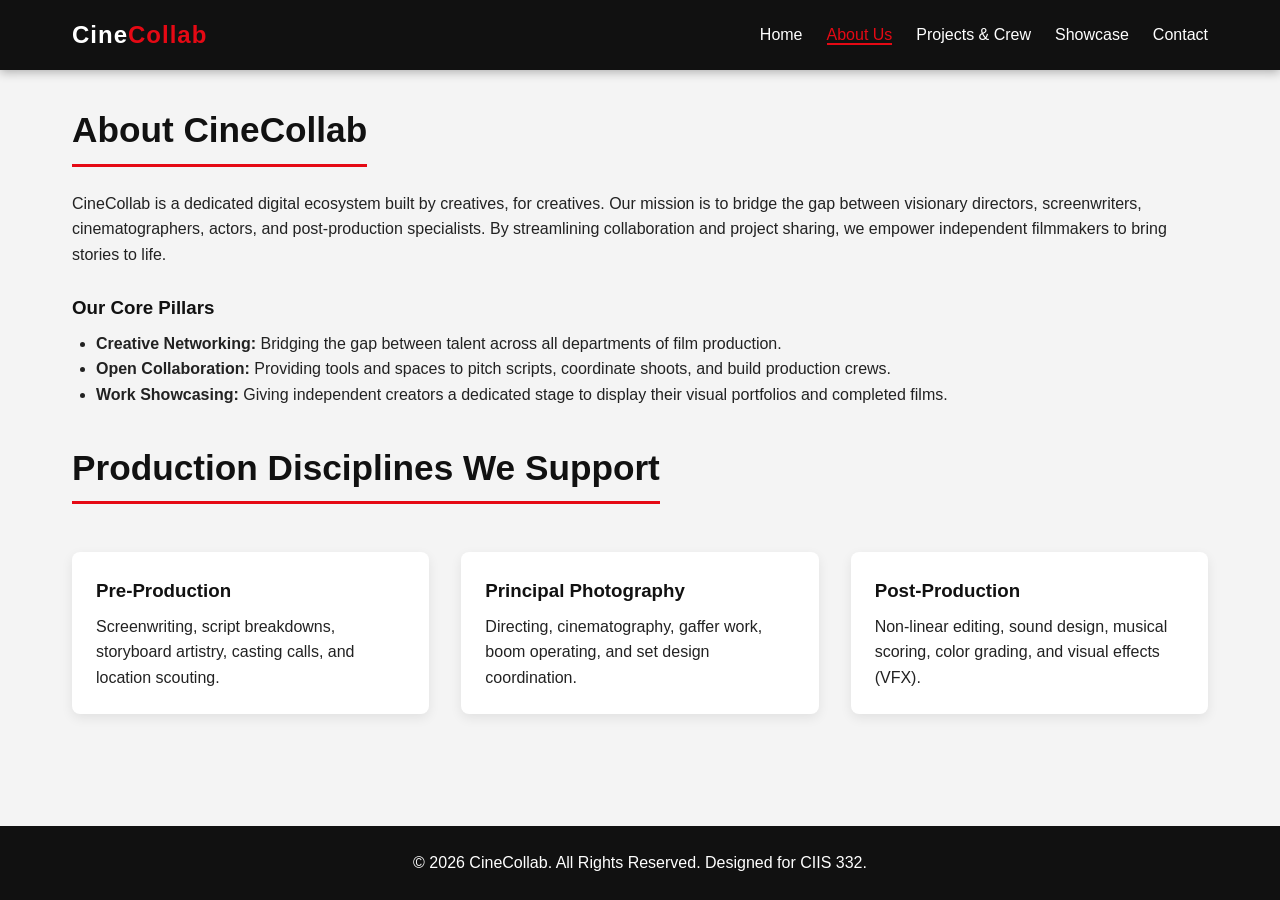
<file: about.html>
<!DOCTYPE html>
<html lang="en">
<head>
    <meta charset="UTF-8">
    <meta name="viewport" content="width=device-width, initial-scale=1.0">
    <title>CineCollab - About Us</title>
    <link rel="stylesheet" href="styles.css">
</head>
<body>
    <header>
        <nav class="navbar">
            <div class="logo"><a href="index.html">Cine<span>Collab</span></a></div>
            <ul class="nav-links">
                <li><a href="index.html">Home</a></li>
                <li><a href="about.html">About Us</a></li>
                <li><a href="services.html">Projects & Crew</a></li>
                <li><a href="portfolio.html">Showcase</a></li>
                <li><a href="contact.html">Contact</a></li>
            </ul>
        </nav>
    </header>

    <main class="container">
        <h2 class="page-title">About CineCollab</h2>
        <p>CineCollab is a dedicated digital ecosystem built by creatives, for creatives. Our mission is to bridge the gap between visionary directors, screenwriters, cinematographers, actors, and post-production specialists. By streamlining collaboration and project sharing, we empower independent filmmakers to bring stories to life.</p>
        
        <br>
        <h3 style="color: var(--primary-color);">Our Core Pillars</h3>
        <ul style="margin-left: 1.5rem; margin-top: 0.5rem; margin-bottom: 2rem;">
            <li><strong>Creative Networking:</strong> Bridging the gap between talent across all departments of film production.</li>
            <li><strong>Open Collaboration:</strong> Providing tools and spaces to pitch scripts, coordinate shoots, and build production crews.</li>
            <li><strong>Work Showcasing:</strong> Giving independent creators a dedicated stage to display their visual portfolios and completed films.</li>
        </ul>

        <h2 class="page-title">Production Disciplines We Support</h2>
        <div class="grid-3">
            <div class="card">
                <div class="card-body">
                    <h3>Pre-Production</h3>
                    <p>Screenwriting, script breakdowns, storyboard artistry, casting calls, and location scouting.</p>
                </div>
            </div>
            <div class="card">
                <div class="card-body">
                    <h3>Principal Photography</h3>
                    <p>Directing, cinematography, gaffer work, boom operating, and set design coordination.</p>
                </div>
            </div>
            <div class="card">
                <div class="card-body">
                    <h3>Post-Production</h3>
                    <p>Non-linear editing, sound design, musical scoring, color grading, and visual effects (VFX).</p>
                </div>
            </div>
        </div>
    </main>

    <footer>
        <p>&copy; 2026 CineCollab. All Rights Reserved. Designed for CIIS 332.</p>
    </footer>
    <script src="script.js"></script>
</body>
</html>
</file>
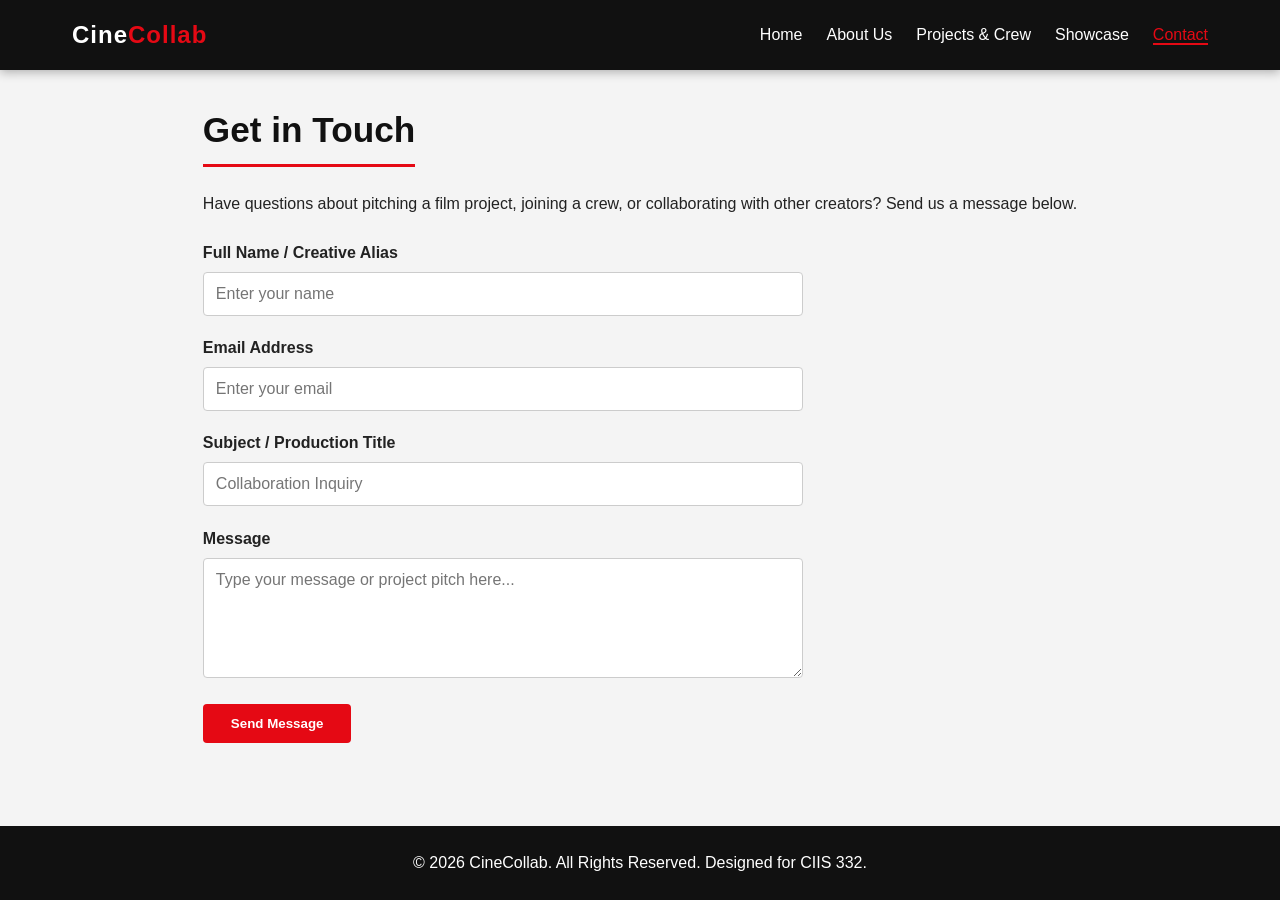
<file: contact.html>
<!DOCTYPE html>
<html lang="en">
<head>
    <meta charset="UTF-8">
    <meta name="viewport" content="width=device-width, initial-scale=1.0">
    <title>CineCollab - Contact Us</title>
    <link rel="stylesheet" href="styles.css">
</head>
<body>
    <header>
        <nav class="navbar">
            <div class="logo"><a href="index.html">Cine<span>Collab</span></a></div>
            <ul class="nav-links">
                <li><a href="index.html">Home</a></li>
                <li><a href="about.html">About Us</a></li>
                <li><a href="services.html">Projects & Crew</a></li>
                <li><a href="portfolio.html">Showcase</a></li>
                <li><a href="contact.html">Contact</a></li>
            </ul>
        </nav>
    </header>

    <main class="container">
        <h2 class="page-title">Get in Touch</h2>
        <p>Have questions about pitching a film project, joining a crew, or collaborating with other creators? Send us a message below.</p>

        <div style="max-width: 600px; margin-top: 1.5rem;">
            <form id="contactForm">
                <div class="form-group">
                    <label for="fullName">Full Name / Creative Alias</label>
                    <input type="text" id="fullName" placeholder="Enter your name" required>
                </div>
                <div class="form-group">
                    <label for="emailAddress">Email Address</label>
                    <input type="email" id="emailAddress" placeholder="Enter your email" required>
                </div>
                <div class="form-group">
                    <label for="subject">Subject / Production Title</label>
                    <input type="text" id="subject" placeholder="Collaboration Inquiry" required>
                </div>
                <div class="form-group">
                    <label for="message">Message</label>
                    <textarea id="message" placeholder="Type your message or project pitch here..." required></textarea>
                </div>
                <button type="submit" class="btn" style="border: none; cursor: pointer;">Send Message</button>
            </form>
            <div id="formFeedback" style="margin-top: 1rem; display: none;"></div>
        </div>
    </main>

    <footer>
        <p>&copy; 2026 CineCollab. All Rights Reserved. Designed for CIIS 332.</p>
    </footer>
    <script src="script.js"></script>
</body>
</html>
</file>
<file: styles.css>
/* RESET AND GLOBAL STYLES */
* {
    margin: 0;
    padding: 0;
    box-sizing: border-box;
    font-family: 'Segoe UI', Tahoma, Geneva, Verdana, sans-serif;
}

:root {
    --primary-color: #111111;
    --secondary-color: #1a1a1a;
    --accent-color: #e50914; /* Cinematic Red Accent */
    --bg-light: #f4f4f4;
    --text-dark: #222222;
    --text-muted: #666666;
    --white: #ffffff;
}

body {
    background-color: var(--bg-light);
    color: var(--text-dark);
    line-height: 1.6;
    display: flex;
    flex-direction: column;
    min-height: 100vh;
}

/* NAVIGATION BAR */
header {
    background-color: var(--primary-color);
    position: sticky;
    top: 0;
    z-index: 1000;
    box-shadow: 0 2px 10px rgba(0,0,0,0.3);
}

.navbar {
    display: flex;
    justify-content: space-between;
    align-items: center;
    max-width: 1200px;
    margin: 0 auto;
    padding: 1rem 2rem;
}

.logo a {
    color: var(--white);
    font-size: 1.5rem;
    font-weight: bold;
    text-decoration: none;
    letter-spacing: 1px;
}

.logo span {
    color: var(--accent-color);
}

.nav-links {
    display: flex;
    list-style: none;
    gap: 1.5rem;
}

.nav-links a {
    color: var(--white);
    text-decoration: none;
    font-size: 1rem;
    font-weight: 500;
    transition: color 0.3s ease;
}

.nav-links a:hover,
.nav-links a.active {
    color: var(--accent-color);
    border-bottom: 2px solid var(--accent-color);
}

/* HERO SECTION */
.hero {
    background: linear-gradient(rgba(0, 0, 0, 0.75), rgba(0, 0, 0, 0.75)), url('https://images.unsplash.com/photo-1485846234645-a62644f84728') center/cover no-repeat;
    color: var(--white);
    text-align: center;
    padding: 6rem 2rem;
}

.hero h1 {
    font-size: 3rem;
    margin-bottom: 1rem;
    letter-spacing: 1px;
}

.hero p {
    font-size: 1.2rem;
    max-width: 700px;
    margin: 0 auto 2rem auto;
    color: #cccccc;
}

.btn {
    display: inline-block;
    background-color: var(--accent-color);
    color: var(--white);
    padding: 0.75rem 1.75rem;
    border-radius: 4px;
    text-decoration: none;
    font-weight: bold;
    transition: background-color 0.3s ease;
}

.btn:hover {
    background-color: #b20710;
}

/* CONTAINER & SECTIONS */
.container {
    max-width: 1200px;
    margin: 2rem auto;
    padding: 0 2rem;
    flex: 1;
}

.page-title {
    font-size: 2.2rem;
    color: var(--primary-color);
    margin-bottom: 1.5rem;
    border-bottom: 3px solid var(--accent-color);
    display: inline-block;
    padding-bottom: 0.3rem;
}

/* GRID LAYOUTS */
.grid-3 {
    display: grid;
    grid-template-columns: repeat(auto-fit, minmax(300px, 1fr));
    gap: 2rem;
    margin-top: 1.5rem;
}

.card {
    background-color: var(--white);
    border-radius: 8px;
    box-shadow: 0 4px 12px rgba(0,0,0,0.08);
    overflow: hidden;
    transition: transform 0.3s ease;
}

.card:hover {
    transform: translateY(-5px);
}

.card img {
    width: 100%;
    height: 200px;
    object-fit: cover;
}

.card-body {
    padding: 1.5rem;
}

.card-body h3 {
    color: var(--primary-color);
    margin-bottom: 0.5rem;
}

/* FORM STYLES */
.form-group {
    margin-bottom: 1.2rem;
}

.form-group label {
    display: block;
    margin-bottom: 0.4rem;
    font-weight: 600;
}

.form-group input,
.form-group select,
.form-group textarea {
    width: 100%;
    padding: 0.75rem;
    border: 1px solid #ccc;
    border-radius: 4px;
    font-size: 1rem;
}

.form-group textarea {
    resize: vertical;
    height: 120px;
}

/* FOOTER */
footer {
    background-color: var(--primary-color);
    color: var(--white);
    text-align: center;
    padding: 1.5rem 0;
    margin-top: auto;
}
</file>
